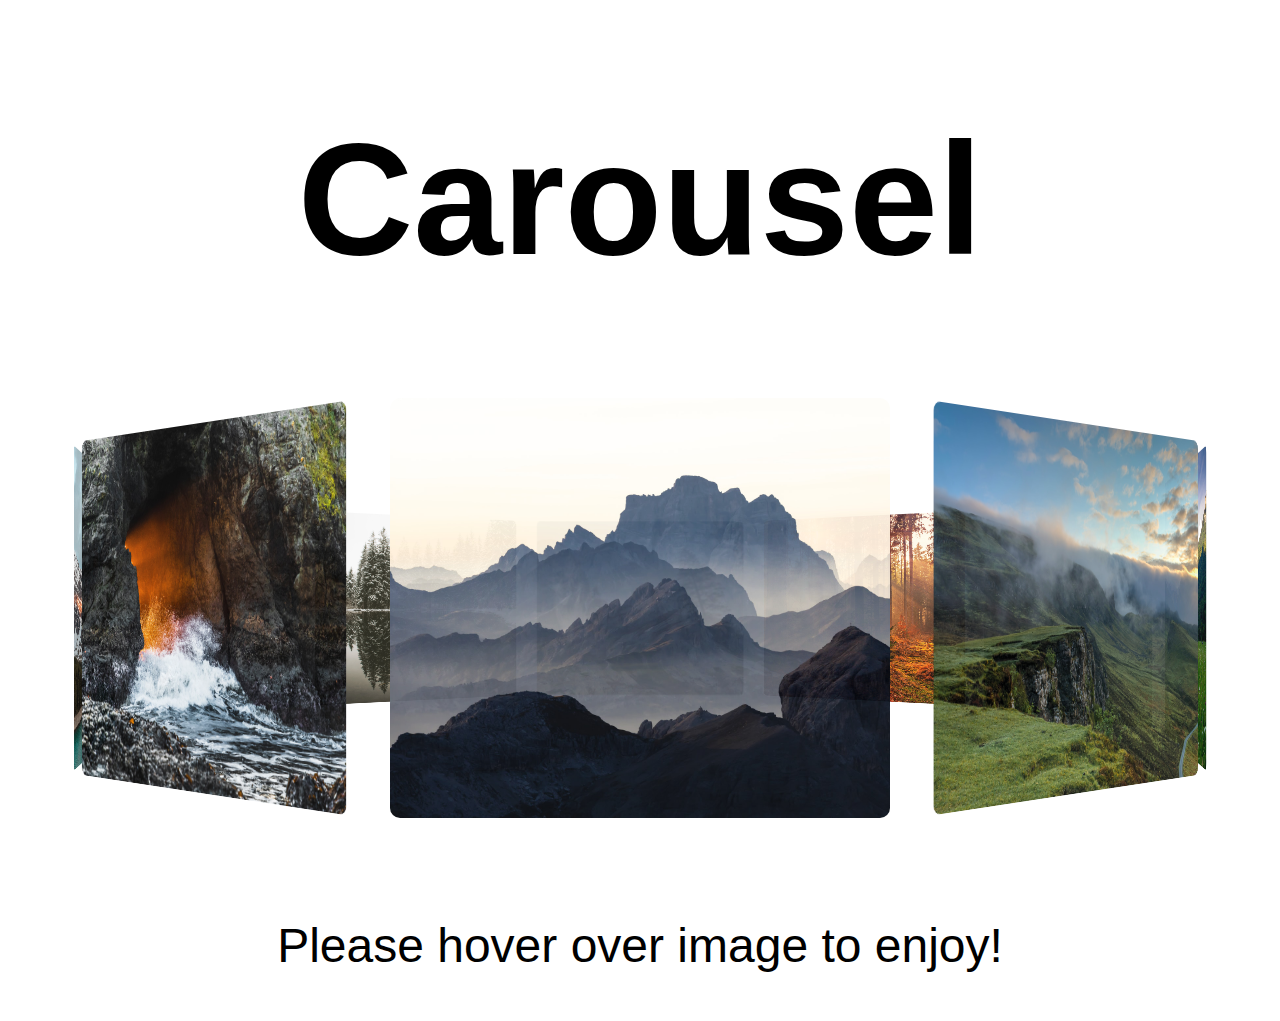
<file: index.html>
<!DOCTYPE html>
<html lang="en">

<head>
    <meta charset="UTF-8">
    <meta name="viewport" content="width=device-width, initial-scale=1.0">
    <title>Document</title>
    <link rel="stylesheet" href="style.css">
</head>

<body>
    <header>
        <h1>Carousel</h1>
    </header>
    <div id="main-wrapper">
        <div id="title-container">
            <div class="title" id="title1"></div>
            <div class="title" id="title2"></div>
            <div class="title" id="title3"></div>
            <div class="title" id="title4"></div>
            <div class="title" id="title5"></div>
            <div class="title" id="title6"></div>
            <div class="title" id="title7"></div>
            <div class="title" id="title8"></div>
            <div class="title" id="title9"></div>
            <div class="title" id="title10"></div>
        </div>
    </div>
    <div class="message">
        <p>Please hover over image to enjoy!</p>
    </div>
    <script src="script.js"></script>
</body>

</html>
</file>
<file: style.css>
*{
    font-family: Dosis, sans-serif;
}
body{
    margin: 0;
    padding: 0;
    box-sizing: border-box;
}
header{
    text-align: center;
    font-size: 5rem;
    width: 100%;
}
#main-wrapper{
    width: 500px;
    max-width: 100%;
    height: 420px;
    margin: 100px auto;
    position: relative;
    perspective: 1200px;
}
#title-container{
    transform: translateZ(-850px) rotate3d(0, 1, 0, 0deg);
    transform-style: preserve-3d;
    animation: my-animation 30s ease-in-out infinite 1s;
}
#title-container:hover{
    animation-play-state: paused;
}
#title-container .title{
    width: 500px;
    max-width: 100%;
    height: 420px;
    border-radius: 10px;
    position: absolute;
    opacity: 0.95;
    background-size: cover;
    background-repeat: no-repeat;
    transition: transform 200ms linear;
}
#title-container .title.active{
    opacity: 1;
    transform: scale(2);
}
#title1{
    background-image: url("img/img1.jpg");
    transform: rotateY(0deg) translateZ(850px);
}
#title2{
    background-image: url("img/img2.jpg");
    transform: rotateY(36deg) translateZ(850px);
}
#title3{
    background-image: url("img/img3.jpg");
    transform: rotateY(72deg) translateZ(850px);
}
#title4{
    background-image: url("img/img4.jpg");
    transform: rotateY(108deg) translateZ(850px);
}
#title5{
    background-image: url("img/img5.jpg");
    transform: rotateY(144deg) translateZ(850px);
}
#title6{
    background-image: url("img/img6.jpg");
    transform: rotateY(180deg) translateZ(850px);
}
#title7{
    background-image: url("img/img7.jpg");
    transform: rotateY(216deg) translateZ(850px);
}
#title8{
    background-image: url("img/img8.jpg");
    transform: rotateY(252deg) translateZ(850px);
}
#title9{
    background-image: url("img/img9.jpg");
    transform: rotateY(288deg) translateZ(850px);
}
#title10{
    background-image: url("img/img10.jpg");
    transform: rotateY(324deg) translateZ(850px);
}
.message p{
    font-size: 3rem;
    text-align: center;
}
@keyframes my-animation {
    0%{
        transform: translateZ(-850px) rotate3d(0, 1, 0, 0deg);
    }
    10%{
        transform: translateZ(-850px) rotate3d(0, 1, 0, 36deg);
    }
    20%{
        transform: translateZ(-850px) rotate3d(0, 1, 0, 72deg);
    }
    30%{
        transform: translateZ(-850px) rotate3d(0, 1, 0, 108deg);
    }
    40%{
        transform: translateZ(-850px) rotate3d(0, 1, 0, 144deg);
    }
    50%{
        transform: translateZ(-850px) rotate3d(0, 1, 0, 180deg);
    }
    60%{
        transform: translateZ(-850px) rotate3d(0, 1, 0, 216deg);
    }
    70%{
        transform: translateZ(-850px) rotate3d(0, 1, 0, 252deg);
    }
    80%{
        transform: translateZ(-850px) rotate3d(0, 1, 0, 288deg);
    }
    90%{
        transform: translateZ(-850px) rotate3d(0, 1, 0, 324deg);
    }
    100%{
        transform: translateZ(-850px) rotate3d(0, 1, 0, 360deg);
    }
    
}
@media only screen and (max-width: 750px) {
    *{
        font-size: 90%;
    }
    #main-wrapper{
        overflow-x: hidden;
    }
}
</file>
